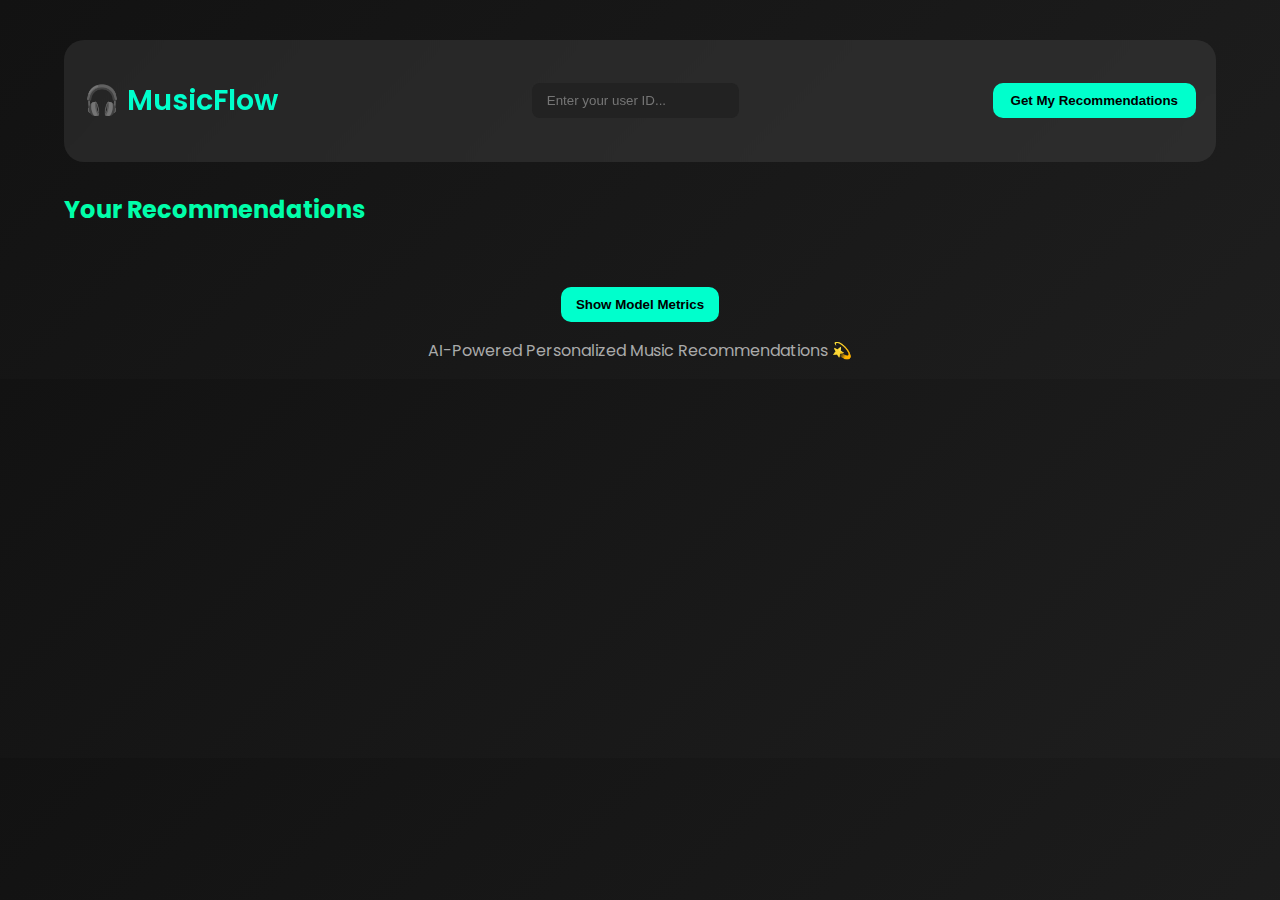
<file: frontend/index.html>
<!DOCTYPE html>
<html lang="en">
<head>
  <meta charset="UTF-8" />
  <meta name="viewport" content="width=device-width, initial-scale=1.0">
  <title>MusicFlow 🎶</title>
  <link rel="stylesheet" href="styles.css">
  <link href="https://fonts.googleapis.com/css2?family=Poppins:wght@400;600&display=swap" rel="stylesheet">
</head>
<body>
  <div class="container">
    <header>
      <h1>🎧 MusicFlow</h1>
      <input id="userId" placeholder="Enter your user ID..." />
      <button id="startBtn">Get My Recommendations</button>
    </header>

    <section id="recommendations">
      <h2>Your Recommendations</h2>
      <div id="recsGrid" class="grid"></div>
    </section>

    <footer>
      <button id="showMetrics">Show Model Metrics</button>
      <p>AI-Powered Personalized Music Recommendations 💫</p>
    </footer>
  </div>

  <script src="script.js"></script>
</body>
</html>
</file>
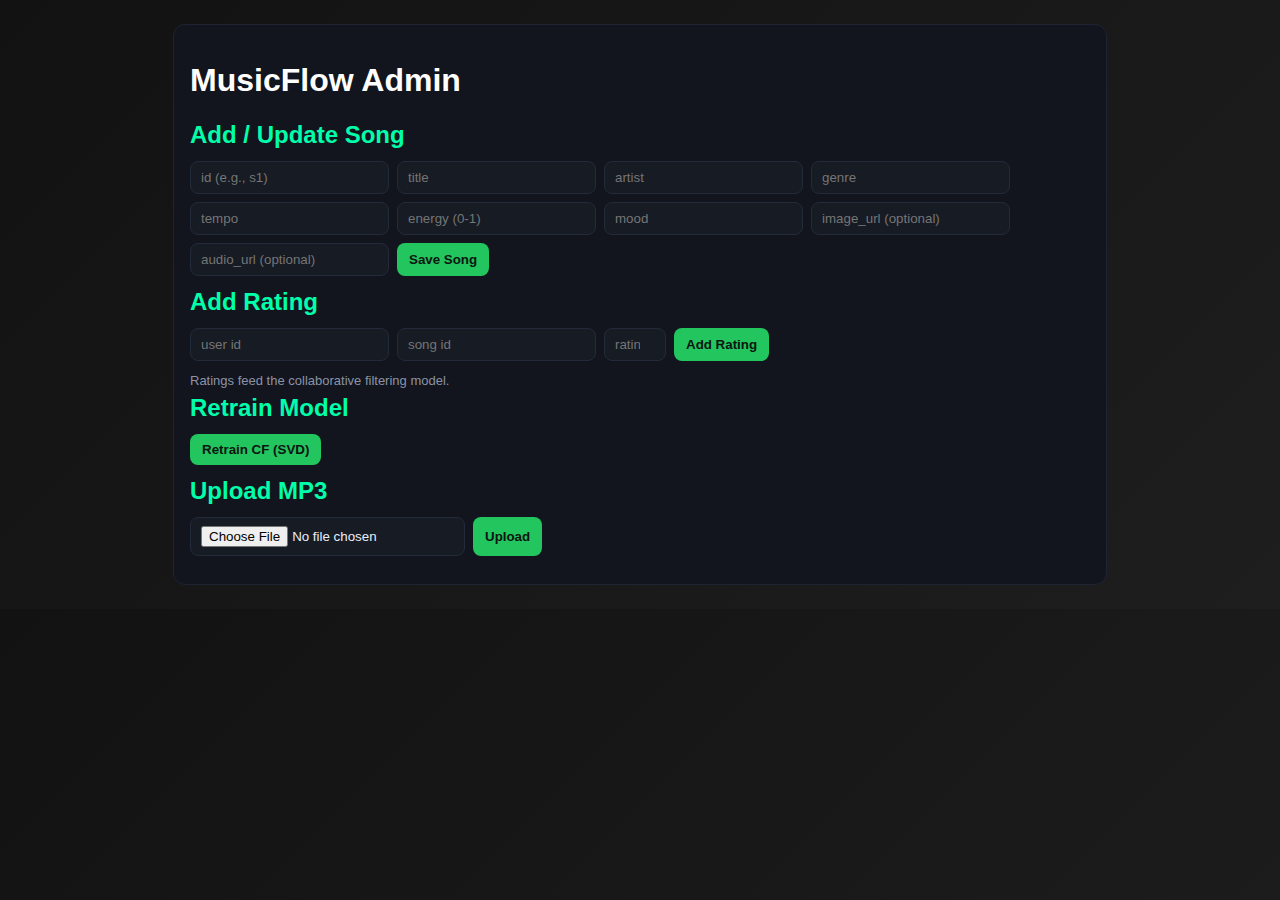
<file: frontend/admin.html>
<!DOCTYPE html>
<html lang="en">
<head>
  <meta charset="UTF-8" />
  <meta name="viewport" content="width=device-width, initial-scale=1.0" />
  <title>MusicFlow Admin</title>
  <link rel="stylesheet" href="styles.css" />
  <style>
    .admin{max-width:900px;margin:24px auto;padding:16px;background:#12151d;border:1px solid #1e2432;border-radius:12px}
    .admin h2{margin:6px 0 12px}
    .row{display:flex;gap:8px;flex-wrap:wrap;margin-bottom:12px}
    .row input{background:#171b24;border:1px solid #232a3a;color:#e9eefb;padding:8px 10px;border-radius:8px}
    .row button{background:#22c55e;border:none;color:#0c1510;padding:8px 12px;border-radius:8px;font-weight:600;cursor:pointer}
    .note{color:#8b93a7;font-size:13px;margin-top:4px}
  </style>
  </head>
  <body>
    <div class="admin">
      <h1>MusicFlow Admin</h1>

      <h2>Add / Update Song</h2>
      <div class="row">
        <input id="sid" placeholder="id (e.g., s1)" />
        <input id="stitle" placeholder="title" />
        <input id="sartist" placeholder="artist" />
        <input id="sgenre" placeholder="genre" />
        <input id="stempo" placeholder="tempo" type="number" />
        <input id="senergy" placeholder="energy (0-1)" type="number" step="0.01" />
        <input id="smood" placeholder="mood" />
        <input id="simage" placeholder="image_url (optional)" />
        <input id="saudio" placeholder="audio_url (optional)" />
        <button onclick="addSong()">Save Song</button>
      </div>

      <h2>Add Rating</h2>
      <div class="row">
        <input id="ruid" placeholder="user id" />
        <input id="rsid" placeholder="song id" />
        <input id="rr" type="number" placeholder="rating 1-5" min="1" max="5" />
        <button onclick="addRating()">Add Rating</button>
      </div>
      <div class="note">Ratings feed the collaborative filtering model.</div>

      <h2>Retrain Model</h2>
      <div class="row">
        <button onclick="retrain()">Retrain CF (SVD)</button>
        <span id="status" class="note"></span>
      </div>

      <h2>Upload MP3</h2>
      <div class="row">
        <input id="file" type="file" accept="audio/*" />
        <button onclick="upload()">Upload</button>
      </div>
    </div>

    <script>
      const base = 'http://127.0.0.1:5000';
      async function addSong(){
        const body = {
          id: sid.value, title: stitle.value, artist: sartist.value,
          genre: sgenre.value || null, tempo: stempo.value ? Number(stempo.value) : null,
          energy: senergy.value ? Number(senergy.value) : null, mood: smood.value || null,
          image_url: simage.value || null, audio_url: saudio.value || null
        };
        const r = await fetch(base + '/songs',{method:'POST',headers:{'Content-Type':'application/json'},body:JSON.stringify(body)});
        status.textContent = r.ok ? 'Song saved' : 'Failed';
      }
      async function addRating(){
        const body = { user_id: ruid.value, song_id: rsid.value, rating: Number(rr.value) };
        const r = await fetch(base + '/ratings',{method:'POST',headers:{'Content-Type':'application/json'},body:JSON.stringify(body)});
        status.textContent = r.ok ? 'Rating added' : 'Failed';
      }
      async function retrain(){
        status.textContent = 'Training...';
        const r = await fetch(base + '/admin/retrain',{method:'POST'});
        status.textContent = r.ok ? 'Model retrained' : 'Failed';
      }
      async function upload(){
        const f = document.getElementById('file').files[0];
        if(!f){ status.textContent = 'Pick a file first'; return; }
        const fd = new FormData();
        fd.append('file', f);
        const r = await fetch(base + '/media/upload', { method:'POST', body: fd });
        const j = await r.json();
        if(r.ok){ saudio.value = j.url; status.textContent = 'Uploaded. audio_url set.'; } else { status.textContent = 'Upload failed'; }
      }
    </script>
  </body>
</html>
</file>
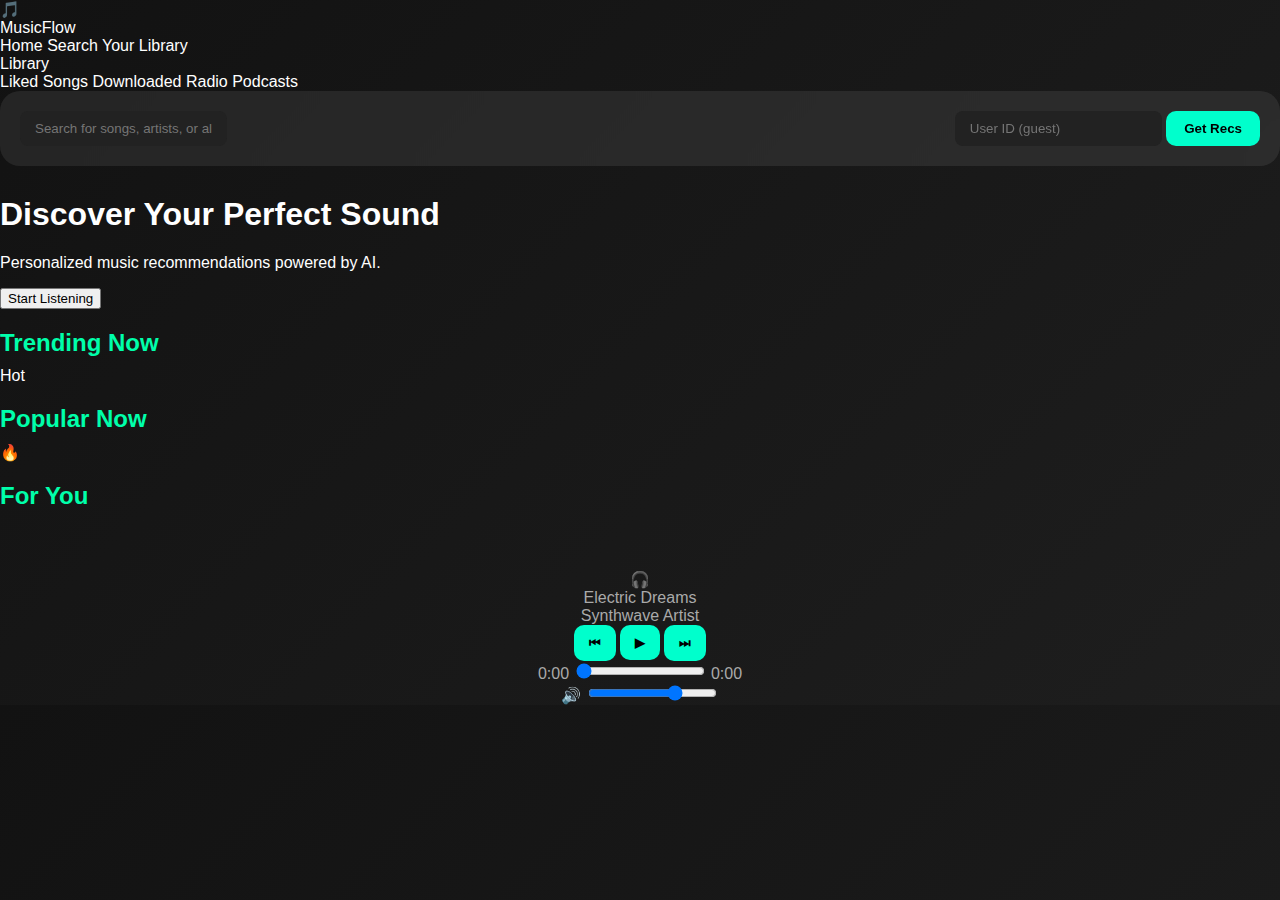
<file: frontend/index1.html>
<!DOCTYPE html>
<html lang="en">
<head>
    <meta charset="UTF-8">
    <meta name="viewport" content="width=device-width, initial-scale=1.0">
    <title>MusicFlow</title>
    <link rel="stylesheet" href="styles.css">
    <link rel="preconnect" href="https://fonts.googleapis.com">
    <link href="https://fonts.googleapis.com/css2?family=Inter:wght@400;500;600;700&display=swap" rel="stylesheet">
</head>
<body>
    <div class="app">
        <aside class="sidebar">
            <div class="brand">
                <div class="logo">🎵</div>
                <div class="name">MusicFlow</div>
            </div>
            <nav class="nav">
                <a class="nav-item active">Home</a>
                <a class="nav-item">Search</a>
                <a class="nav-item">Your Library</a>
                <div class="nav-section">Library</div>
                <a class="nav-item">Liked Songs</a>
                <a class="nav-item">Downloaded</a>
                <a class="nav-item">Radio</a>
                <a class="nav-item">Podcasts</a>
            </nav>
        </aside>

        <main class="main">
            <header class="topbar">
                <div class="search">
                    <input id="searchInput" placeholder="Search for songs, artists, or albums..." />
                </div>
                <div class="actions">
                    <input id="userId" placeholder="User ID (guest)" />
                    <button id="recsBtn">Get Recs</button>
                </div>
            </header>

            <section class="hero">
                <div class="hero-text">
                    <h1>Discover Your <span class="accent">Perfect</span> Sound</h1>
                    <p>Personalized music recommendations powered by AI.</p>
                    <button id="startBtn">Start Listening</button>
                </div>
            </section>

            <section class="section">
                <div class="section-title">
                    <h2>Trending Now</h2>
                    <span class="badge hot">Hot</span>
                </div>
                <div id="trendingGrid" class="grid"></div>
            </section>
            <section class="section">
    <div class="section-title">
        <h2>Popular Now</h2>
        <span class="badge fire">🔥</span>
    </div>
    <div id="popularGrid" class="grid"></div> <!-- Added Popular grid -->
</section>

            <section class="section">
                <div class="section-title">
                    <h2>For You</h2>
                </div>
                <div id="recsGrid" class="grid"></div>
            </section>
        </main>
    </div>

    <footer class="player">
        <div class="track-info">
            <div class="cover" id="cover">🎧</div>
            <div>
                <div id="nowTitle" class="title">Electric Dreams</div>
                <div id="nowArtist" class="artist">Synthwave Artist</div>
            </div>
        </div>
        <div class="controls">
            <button id="prevBtn" class="icon">⏮</button>
            <button id="playBtn" class="play">▶</button>
            <button id="nextBtn" class="icon">⏭</button>
            <div class="progress">
                <span id="curTime">0:00</span>
                <input id="seek" type="range" min="0" max="100" value="0" />
                <span id="dur">0:00</span>
            </div>
        </div>
        <div class="volume">
            <span>🔊</span>
            <input id="vol" type="range" min="0" max="100" value="70" />
        </div>
    </footer>

    <audio id="audio" preload="none"></audio>
    <script src="script.js"></script>
    <script>
const API = "http://127.0.0.1:5000";

async function createUser() {
  const userId = document.getElementById('userId').value || 'guest';
  await fetch(`${API}/user`, {
    method: 'POST',
    headers: { 'Content-Type': 'application/json' },
    body: JSON.stringify({ user_id: userId })
  });
}

async function getRecommendations(userId) {
  const res = await fetch(`${API}/recommend/hybrid`, {
    method: 'POST',
    headers: { 'Content-Type': 'application/json' },
    body: JSON.stringify({ user_id: userId, top_n: 8 })
  });
  const data = await res.json();
  renderGrid('recsGrid', data.recommendations);
}

async function sendFeedback(song, liked) {
  const userId = document.getElementById('userId').value || 'guest';
  await fetch(`${API}/feedback`, {
    method: 'POST',
    headers: { 'Content-Type': 'application/json' },
    body: JSON.stringify({ user_id: userId, song, liked })
  });
  alert(`${liked ? '👍 Liked' : '👎 Disliked'} ${song}`);
}

function renderGrid(id, songs) {
  const grid = document.getElementById(id);
  grid.innerHTML = songs.map(s => `
    <div class="card">
      <img src="${s.image_url}" alt="${s.title}" />
      <div class="meta">
        <h4>${s.title}</h4>
        <p>${s.artist}</p>
        <audio src="${s.audio_url}" controls></audio>
        <button onclick="sendFeedback('${s.title}', true)">👍</button>
        <button onclick="sendFeedback('${s.title}', false)">👎</button>
      </div>
    </div>
  `).join('');
}

async function showMetrics() {
  const res = await fetch(`${API}/metrics`);
  const data = await res.json();
  alert(`🎯 Precision@5: ${data["Precision@5"]}\n📈 Recall@5: ${data["Recall@5"]}\n🎵 RMSE: ${data["RMSE"]}`);
}

recsBtn.addEventListener('click', async () => {
  const userId = userIdInput.value || 'guest';
  await createUser();
  await getRecommendations(userId);
});

startBtn.addEventListener('click', async () => {
  const userId = userIdInput.value || 'guest';
  await createUser();
  await getRecommendations(userId);
});

window.addEventListener('DOMContentLoaded', () => {
  loadTrending();
  setupSearch();
});
</script>
</body>
</html>
</file>
<file: frontend/styles.css>
body {
  font-family: "Poppins", sans-serif;
  background: linear-gradient(135deg, #121212, #1e1e1e);
  color: #fff;
  margin: 0;
  padding: 0;
  overflow-x: hidden;
}

.container {
  width: 90%;
  margin: auto;
  padding-top: 40px;
}

header {
  display: flex;
  justify-content: space-between;
  align-items: center;
  background: rgba(255, 255, 255, 0.08);
  backdrop-filter: blur(12px);
  border-radius: 20px;
  padding: 20px;
  margin-bottom: 30px;
}

header h1 {
  font-weight: 600;
  font-size: 1.8rem;
  color: #00ffcc;
}

header input {
  background: #222;
  border: none;
  padding: 10px 15px;
  border-radius: 8px;
  color: white;
}

header button {
  background: #00ffcc;
  border: none;
  color: black;
  font-weight: bold;
  padding: 10px 18px;
  border-radius: 10px;
  cursor: pointer;
  transition: 0.3s;
}
header button:hover {
  background: #00ffaa;
}

h2 {
  color: #00ffaa;
  margin-bottom: 10px;
}

.grid {
  display: grid;
  grid-template-columns: repeat(auto-fit, minmax(180px, 1fr));
  gap: 20px;
}

.card {
  background: rgba(255, 255, 255, 0.08);
  border-radius: 15px;
  overflow: hidden;
  text-align: center;
  padding-bottom: 10px;
  transition: transform 0.2s ease;
}
.card:hover {
  transform: scale(1.05);
}

.card img {
  width: 100%;
  height: 180px;
  object-fit: cover;
}

.card h4 {
  margin: 10px 0 5px;
  color: #fff;
}

.card p {
  color: #aaa;
  font-size: 0.9em;
}

.card button {
  margin: 5px;
  background: none;
  border: 1px solid #00ffcc;
  color: #00ffcc;
  padding: 5px 8px;
  border-radius: 8px;
  cursor: pointer;
  transition: 0.3s;
}
.card button:hover {
  background: #00ffcc;
  color: #000;
}

footer {
  text-align: center;
  margin-top: 50px;
  color: #aaa;
}
footer button {
  background: #00ffcc;
  color: #000;
  border: none;
  border-radius: 10px;
  padding: 10px 15px;
  cursor: pointer;
  font-weight: bold;
}
footer button:hover {
  background: #00ffaa;
}

/* Metrics Modal */
.metrics-modal {
  position: fixed;
  top: 0;
  left: 0;
  width: 100%;
  height: 100%;
  background: rgba(0, 0, 0, 0.8);
  display: flex;
  align-items: center;
  justify-content: center;
  z-index: 1000;
  overflow-y: auto;
}

.metrics-content {
  background: linear-gradient(135deg, #1e1e1e, #2a2a2a);
  border-radius: 20px;
  padding: 30px;
  max-width: 700px;
  max-height: 90vh;
  overflow-y: auto;
  position: relative;
  border: 2px solid #00ffcc;
  box-shadow: 0 10px 40px rgba(0, 255, 204, 0.3);
}

.metrics-content h2 {
  color: #00ffcc;
  margin-bottom: 20px;
  text-align: center;
}

.close-btn {
  position: absolute;
  top: 15px;
  right: 15px;
  background: #ff4444;
  color: white;
  border: none;
  border-radius: 50%;
  width: 35px;
  height: 35px;
  font-size: 24px;
  cursor: pointer;
  display: flex;
  align-items: center;
  justify-content: center;
  transition: 0.3s;
}

.close-btn:hover {
  background: #ff6666;
  transform: rotate(90deg);
}

.metrics-section {
  margin: 25px 0;
  padding: 20px;
  background: rgba(255, 255, 255, 0.05);
  border-radius: 10px;
  border-left: 4px solid #00ffcc;
}

.metrics-section h3 {
  color: #00ffaa;
  margin-bottom: 15px;
  font-size: 1.2rem;
}

.metric-item {
  margin: 15px 0;
  padding: 15px;
  background: rgba(0, 255, 204, 0.1);
  border-radius: 8px;
}

.metric-item strong {
  color: #00ffcc;
  font-size: 1.1rem;
  display: block;
  margin-bottom: 10px;
}
</file>
